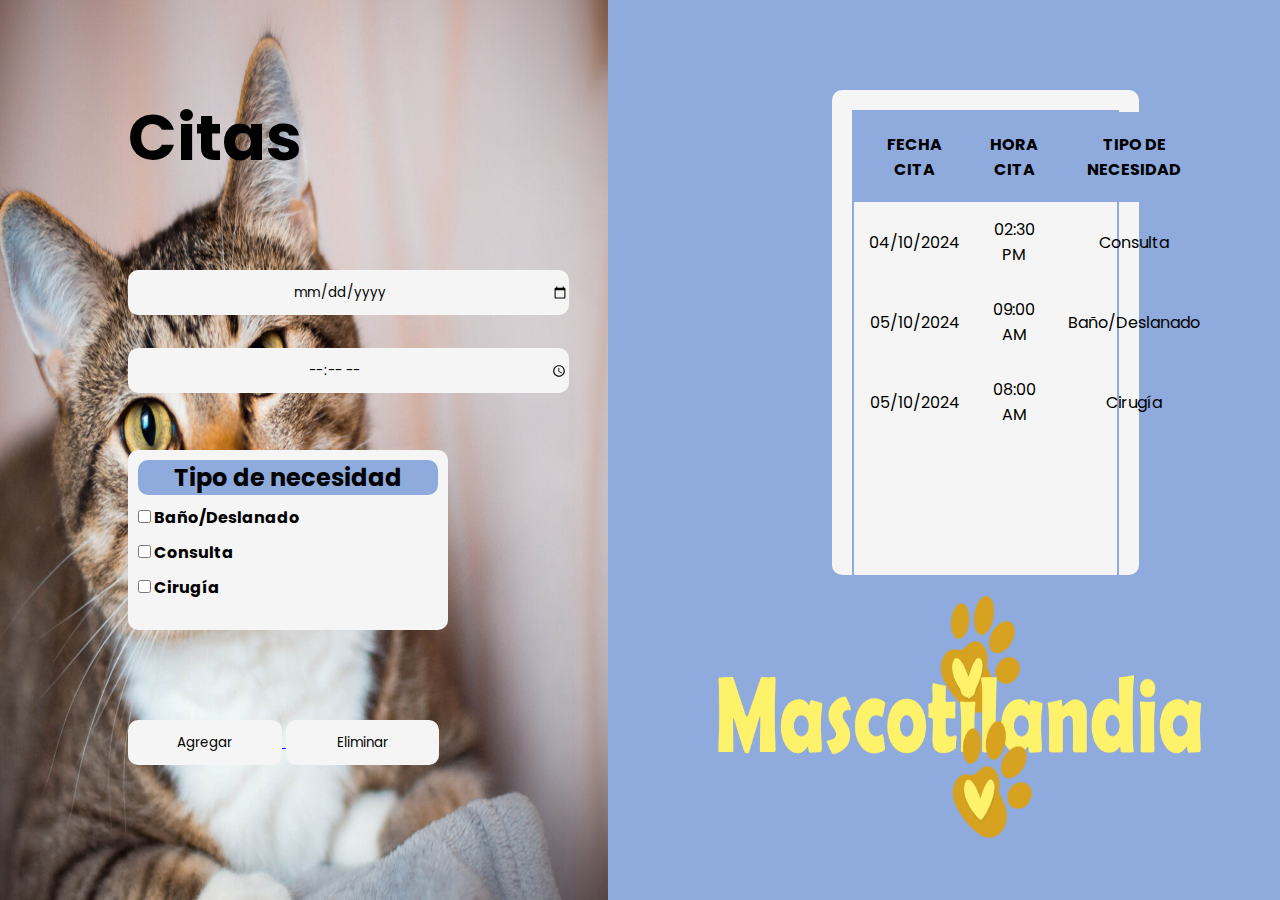
<file: citas.html>
<!DOCTYPE html>
<html lang="en">

<head>
    <meta charset="UTF-8">
    <meta name="viewport" content="width=device-width, initial-scale=1.0">
    <link rel="stylesheet" href="styleCitas.css">
    <title>Página de citas</title>
</head>

<body>
    <section>
        <div class="inicio">
            <div class="citas">
                <img src="imgs\gatoCitas.png" class="gatoCitas">

                <h1>Citas</h1>

                <div class="fecha-citas">
                    <input type="date" class="fecha">
                    <input type="time" class="hora">
                </div>

                <div class="necesidad">

                    <div class="title-necesidad">
                        <h2>Tipo de necesidad</h2>
                    </div>

                    <div class="lista">
                        <div class="bano">
                            <h4><input type="checkbox"> Baño/Deslanado </h4>
                        </div>
                        <div class="consulta">
                            <h4><input type="checkbox"> Consulta</h4>
                        </div>
                        <div class="cirugia">
                            <h4><input type="checkbox"> Cirugía</h4>
                        </div>
                    </div>
                </div>

                <div class="btn-citas">
                    <a href="index.html">
                        <button>Agregar</button>
                    </a>
                    <a href="index.html">
                        <button>Eliminar</button>
                    </a>
                </div>

            </div>

            <div class="calendario">

                <div class="container-citas">

                    <div class="tabla">

                        <table>
                            <thead>
                                <tr>
                                    <th>Fecha cita</th>
                                    <th>Hora cita</th>
                                    <th>Tipo de necesidad</th>
                                </tr>
                            </thead>
                            <tbody>
                                <tr>
                                    <td>04/10/2024</td>
                                    <td>02:30 PM</td>
                                    <td>Consulta</td>
                                </tr>
                                <tr>
                                    <td>05/10/2024</td>
                                    <td>09:00 AM</td>
                                    <td>Baño/Deslanado</td>
                                </tr>
                                <tr>
                                    <td>05/10/2024</td>
                                    <td>08:00 AM</td>
                                    <td>Cirugía</td>
                                </tr>
                                <tr>
                                    <td></td>
                                    <td></td>
                                    <td></td>
                                </tr>
                                <tr>
                                    <td></td>
                                    <td></td>
                                    <td></td>
                                </tr>
                                <tr>
                                    <td></td>
                                    <td></td>
                                    <td></td>
                                </tr>
                                <tr>
                                    <td></td>
                                    <td></td>
                                    <td></td>
                                </tr>
                                <tr>
                                    <td></td>
                                    <td></td>
                                    <td></td>
                                </tr>
                                <tr>
                                    <td></td>
                                    <td></td>
                                    <td></td>
                                </tr>
                            </tbody>
                        </table>
                    </div>
                </div>

                <img src="imgs\Logo.png" class="logo">

            </div>
        </div>
    </section>
</body>

</html>
</file>
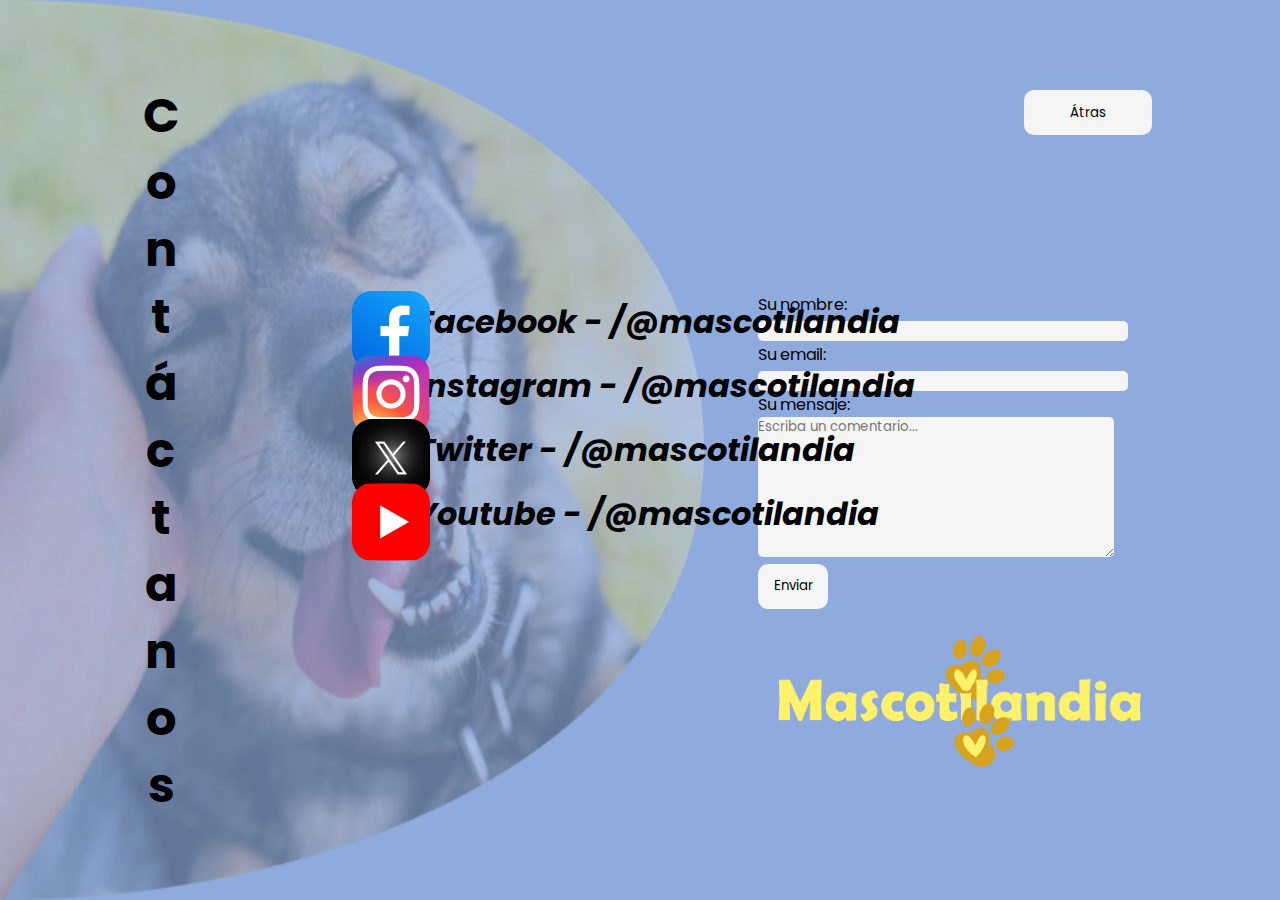
<file: contacto.html>
<!DOCTYPE html>
<html lang="en">

<head>
    <meta charset="UTF-8">
    <meta name="viewport" content="width=device-width, initial-scale=1.0">
    <link rel="stylesheet" href="styleContacto.css">
    <title>Página de Contacto</title>
</head>

<body>
    <section>
        <div class="inicio">
            <div class="contacto">

                <img src="imgs\perroCirculo.png" class="perroCirculo">

                <div class="btn-atras">
                    <a href="home.html">
                        <button>Átras</button>
                    </a>
                </div>

                <h1>Contáctanos</h1>

                <div class="facebook">
                    <img src="imgs\facebook.png" class="imgFace">
                    <h2><em>Facebook - /@mascotilandia</em></h2>
                </div>
                <div class="instagram">
                    <img src="imgs\instagram.png" class="imginsta">
                    <h2><em>Instagram - /@mascotilandia</em></h2>
                </div>
                <div class="x">
                    <img src="imgs\x.png" class="imgX">
                    <h2><em>Twitter - /@mascotilandia</em></h2>
                </div>
                <div class="youtube">
                    <img src="imgs\youtube.png" class="imgyoutube">
                    <h2><em>Youtube - /@mascotilandia</em></h2>
                </div>

                <div id="after_submit"></div>
                <form id="contact_form" action="#" method="POST" enctype="multipart/form-data">
                    <div class="row">
                        <label class="required" for="name">Su nombre:</label><br />
                        <input id="name" class="input" name="name" type="text" value="" size="30" /><br />
                        <span id="name_validation" class="error_message"></span>
                    </div>
                    <div class="row">
                        <label class="required" for="email">Su email:</label><br />
                        <input id="email" class="input" name="email" type="text" value="" size="30" /><br />
                        <span id="email_validation" class="error_message"></span>
                    </div>
                    <div class="row">
                        <label class="required" for="message">Su mensaje:</label><br />
                        <textarea id="message" class="input" name="message" rows="7" cols="30"
                            placeholder="Escriba un comentario..."></textarea><br />
                        <span id="message_validation" class="error_message"></span>
                    </div>

                    <input class="btn-enviar" id="submit_button" type="submit" value="Enviar" />

                </form>

                <img src="imgs\Logo.png" class="logo">

            </div>
        </div>
    </section>
</body>

</html>
</file>
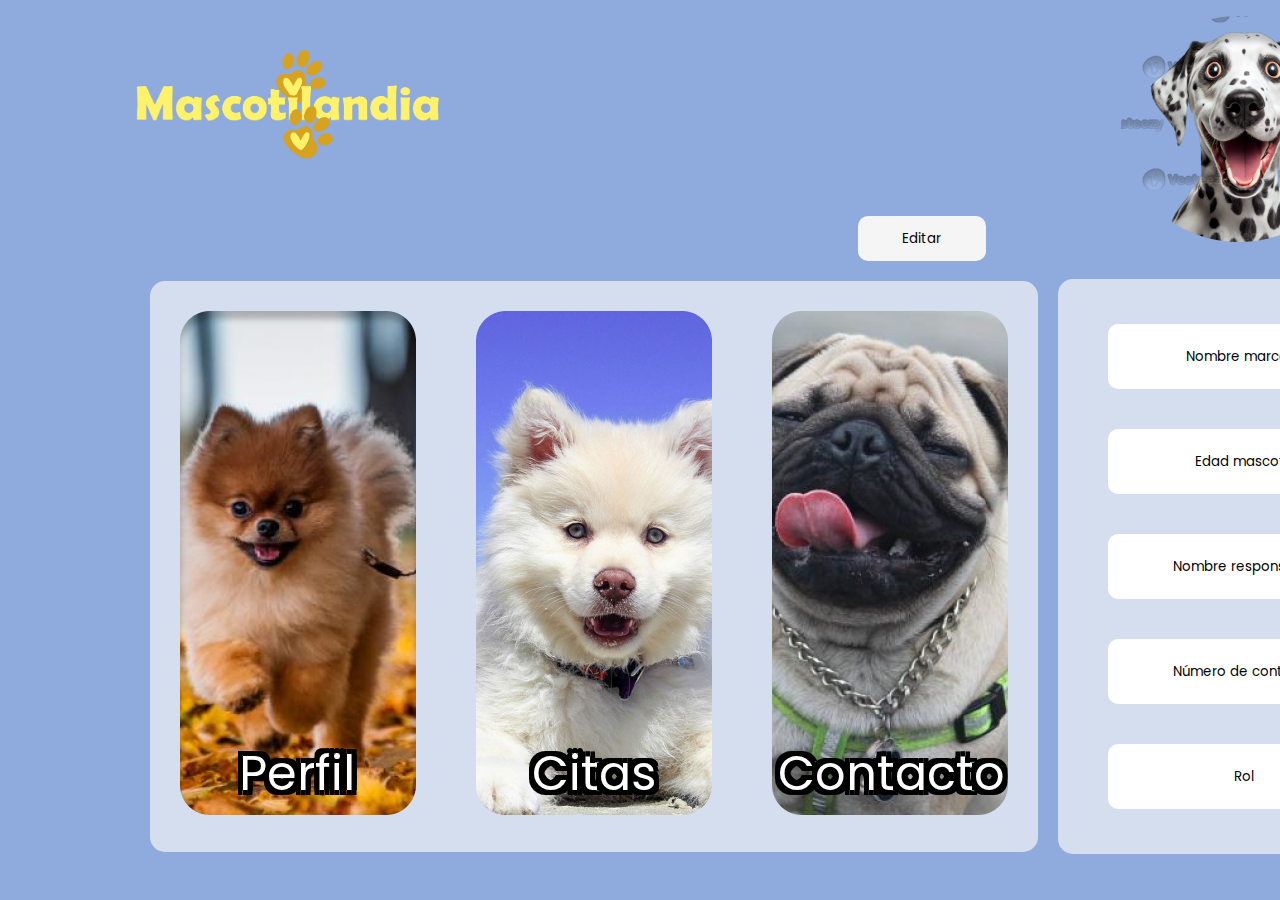
<file: home.html>
<!DOCTYPE html>
<html lang="en">

<head>
    <meta charset="UTF-8">
    <meta name="viewport" content="width=device-width, initial-scale=1.0">
    <link rel="stylesheet" href="styleHome.css">
    <title>Página principal</title>
</head>

<body>
    <section>
        <div class="inicio">
            <div class="home">
                <img src="imgs\Logo.png" class="logo">

                <img src="imgs\perroCarnet.png" class="perroCarnet">

                <div class="btn-login">
                    <a href="registro.html">
                        <button>Editar</button>
                    </a>
                </div>

                <div class="container">

                    <div class="opciones">

                        <a href="perfil.html">
                            <img src="imgs\perroPerfil.png" class="perroPerfil">
                            <div class="textPerfil">Perfil</div>
                        </a>
                        <a href="citas.html">
                            <img src="imgs\perroCitas.png" class="perroCitas">
                            <div class="textCitas">Citas</div>
                        </a>
                        <a href="contacto.html">
                            <img src="imgs\perroContacto.png" class="perroContacto">
                            <div class="textContacto">Contacto</div>
                        </a>

                    </div>

                    <div class="informacion">
                        <div class="in">
                            <div class="input-home">
                                <input type="name" placeholder="Nombre marcota">
                            </div>

                            <div class="input-home">
                                <input type="text" placeholder="Edad mascota">
                            </div>

                            <div class="input-home">
                                <input type="name" s placeholder="Nombre responsable">
                            </div>

                            <div class="input-home">
                                <input type="tel" placeholder="Número de contacto">
                            </div>

                            <div class="input-home">
                                <input type="name" placeholder="Rol">
                            </div>
                        </div>
                    </div>
                </div>
            </div>
        </div>
    </section>
</body>

</html>
</file>
<file: styleCitas.css>
@import url('https://fonts.googleapis.com/css2?family=Poppins:ital,wght@0,100;0,200;0,300;0,400;0,500;0,600;0,700;0,800;0,900;1,100;1,200;1,300;1,400;1,500;1,600;1,700;1,800;1,900&display=swap');

* {
    font-family: 'Poppins';
    margin: 0;
    padding: 0;
    box-sizing: border-box;
}

section {
    background-color: #8FAADC;
}

.inicio {
    display: flex;
    width: 100%;
    min-height: 100vh;
}

/* Se realiza css de la clase citas */

.citas {
    display: flex;
    justify-content: space-around;
    align-items: center;
    width: 100%;
    min-height: 100vh;
}

.citas .gatoCitas {
    position: absolute;
    justify-content: left;
    width: 60%;
    height: 100%;
    margin: 50% 60% 50% 45%;
}

.citas h1 {
    position: absolute;
    color: black;
    font-size: 4em;
    top: 10%;
    left: 10%;
}

.citas .fecha-citas {
    position: absolute;
    top: 30%;
    left: 10%;
}

.citas .fecha-citas .fecha {
    position: relative;
    border-radius: 10px;
    background: #F5F5F5;
    text-align: center;
    width: 200%;
    height: 45px;
    margin: 0% 0% 15% 0%;
    outline: none;
    cursor: pointer;
    border: none;
    transition: .4s;
}

.citas .fecha-citas .hora {
    position: relative;
    border-radius: 10px;
    background: #F5F5F5;
    text-align: center;
    width: 200%;
    height: 45px;
    outline: none;
    cursor: pointer;
    border: none;
    transition: .4s;
}

.inicio .citas .necesidad {
    position: absolute;
    border-radius: 10px;
    width: 25%;
    height: 180px;
    top: 50%;
    left: 10%;
    background-color: #F5F5F5;
}

.inicio .citas .necesidad .title-necesidad {
    position: relative;
    border-radius: 10px;
    margin: 10px 10px 10px 10px;
    background-color: #8FAADC;
}

.inicio .citas .necesidad .lista .bano,
.consulta,
.cirugia {
    position: relative;
    border-radius: 10px;
    margin: 10px 10px 10px 10px;
    justify-content: stretch;
    align-items: center;
    background-color: #F5F5F5;
}

.citas h2 {
    color: black;
    text-align: center;
    font-size: 1.5em;
}

.citas .btn-citas {
    position: absolute;
    width: 40%;
    top: 80%;
    left: 10%;
}

.citas button {
    position: relative;
    width: 30%;
    height: 45px;
    border-radius: 10px;
    background: #F5F5F5;
    outline: none;
    cursor: pointer;
    border: none;
    transition: .4s;
}

.citas button:hover {
    opacity: .10;
}

.citas button a {
    text-decoration: none;
    color: black;
}

.calendario {
    width: 100%;
    min-height: 100vh;
}

.inicio .calendario .container-citas {
    position: absolute;
    border-radius: 10px;
    width: 24%;
    height: 485px;
    top: 10%;
    left: 65%;
    background-color: #F5F5F5;
}

.inicio .calendario .container-citas .tabla {
    position: relative;
    border: solid 2px #8FAADC;
    margin: 20px 20px 20px 20px;
}

.calendario table {
    color: black;
    text-align: center;
    font-size: 1em;
    table-layout: fixed;
    border-collapse: collapse;
}

.calendario thead {
    background: #8FAADC;
}

.calendario th {
    padding: 20px 15px;
    font-weight: 700;
    text-transform: uppercase;
    border-bottom: #8FAADC;
}

.calendario td {
    padding: 15px;
    border-bottom: #8FAADC;
}

.calendario tbody tr {
    cursor: pointer;
}

.calendario tbody tr:hover {
    background: #D5DEEF;
}

.calendario .logo {
    position: absolute;
    width: 40%;
    height: 30%;
    top: 65%;
    left: 55%;
}
</file>
<file: styleContacto.css>
@import url('https://fonts.googleapis.com/css2?family=Poppins:ital,wght@0,100;0,200;0,300;0,400;0,500;0,600;0,700;0,800;0,900;1,100;1,200;1,300;1,400;1,500;1,600;1,700;1,800;1,900&display=swap');

* {
    font-family: 'Poppins';
    margin: 0;
    padding: 0;
}

section {
    background-color: #8FAADC;
}

.inicio {
    display: flex;
    justify-content: center;
    align-items: center;
    width: 100%;
    min-height: 100vh;
}

/* Se realiza css de la clase contacto */

.contacto {
    display: flex;
    justify-content: space-around;
    align-items: center;
    width: 100%;
    min-height: 100vh;
}

.contacto .perroCirculo {
    position: absolute;
    justify-content: center;
    width: 55%;
    height: 100%;
    margin: 50% 90% 50% 45%;
    opacity: 0.3;
}

.contacto h1 {
    position: absolute;
    color: black;
    text-align: left;
    font-size: 3em;
    margin: 50% 120% 50% 45%;
    writing-mode: vertical-lr;
    text-orientation: upright;
}

.contacto h2 {
    color: black;
    text-align: left;
    font-size: 2em;
}

.contacto .facebook {
    position: absolute;
    width: 50%;
    margin: -20% 0% 0% 15%;
}

.contacto .instagram {
    position: absolute;
    width: 50%;
    margin: -10% 0% 0% 15%;
}

.contacto .x {
    position: absolute;
    width: 50%;
    margin: 0% 0% 0% 15%;
}

.contacto .youtube {
    position: absolute;
    width: 50%;
    margin: 10% 0% 0% 15%;
}

.contacto .imgFace,
.imginsta,
.imgX,
.imgyoutube {
    position: absolute;
    top: -15%;
    left: -10%;
}

.contacto .logo {
    position: absolute;
    width: 30%;
    top: 70%;
    left: 60%;
}


.contacto input,
textarea {
    border-radius: 5px;
    background: #F5F5F5;
    cursor: pointer;
    border: none;
}

.contacto .btn-enviar {
    border-radius: 10px;
    background: #F5F5F5;
    width: 70px;
    height: 45px;
    outline: none;
    cursor: pointer;
    border: none;
    transition: .4s;
}

.contacto button {
    position: absolute;
    width: 10%;
    height: 45px;
    top: 10%;
    left: 80%;
    border-radius: 10px;
    background: #F5F5F5;
    outline: none;
    cursor: pointer;
    border: none;
    transition: .4s;
}
</file>
<file: styleHome.css>
@import url('https://fonts.googleapis.com/css2?family=Poppins:ital,wght@0,100;0,200;0,300;0,400;0,500;0,600;0,700;0,800;0,900;1,100;1,200;1,300;1,400;1,500;1,600;1,700;1,800;1,900&display=swap');

* {
    font-family: 'Poppins';
    margin: 0;
    padding: 0;
}

section {
    background-color: #8FAADC;
}

.inicio {
    display: flex;
    justify-content: space-between;
    align-items: center;
    width: 100%;
    min-height: 100vh;
}

/* Se realiza css de la clase home */

.home .logo {
    width: 25%;
    position: absolute;
    top: 5%;
    left: 10%;
    background-position: center;
}

.home .perroCarnet {
    position: relative;
    top: 10%;
    left: 87%;
    background-position: center;
}

.home button {
    position: absolute;
    width: 10%;
    height: 45px;
    top: 24%;
    left: 67%;
    border-radius: 10px;
    background: #F5F5F5;
    outline: none;
    cursor: pointer;
    border: none;
    transition: .4s;
}

.home button:hover {
    opacity: .9;
}

.inicio .home .container {
    position: relative;
    width: 100%;
    margin: 20px 140px;
    display: flex;
    justify-content: space-between;
    align-items: center;
}

.inicio .home .container .opciones {
    position: relative;
    margin: 10px 10px 10px 10px;
    border-radius: 15px;
    display: flex;
    justify-content: space-evenly;
    align-items: center;
    backdrop-filter: blur(15px);
    background-color: #D5DEEF;
}

.inicio .home .container .opciones .perroPerfil,
.perroCitas,
.perroContacto {
    margin: 30px 30px 30px 30px;
}

.inicio .home .container .opciones .textPerfil {
    position: absolute;
    top: 80%;
    left: 10%;
    font-size: 3em;
    color: white;
    --more: 5px;
    --minus: calc(var(--more) * -1);
    --border-color: black;
    filter:
        drop-shadow(var(--more) 0 0 var(--border-color)) drop-shadow(var(--minus) 0 0 var(--border-color)) drop-shadow(0 var(--more) 0 var(--border-color)) drop-shadow(0 var(--minus) 0 var(--border-color));
}

.inicio .home .container .opciones .textCitas {
    position: absolute;
    top: 80%;
    left: 43%;
    font-size: 3em;
    color: white;
    --more: 5px;
    --minus: calc(var(--more) * -1);
    --border-color: black;
    filter:
        drop-shadow(var(--more) 0 0 var(--border-color)) drop-shadow(var(--minus) 0 0 var(--border-color)) drop-shadow(0 var(--more) 0 var(--border-color)) drop-shadow(0 var(--minus) 0 var(--border-color));
}

.inicio .home .container .opciones .textContacto {
    position: absolute;
    top: 80%;
    left: 70.7%;
    font-size: 3em;
    color: white;
    --more: 5px;
    --minus: calc(var(--more) * -1);
    --border-color: black;
    filter:
        drop-shadow(var(--more) 0 0 var(--border-color)) drop-shadow(var(--minus) 0 0 var(--border-color)) drop-shadow(0 var(--more) 0 var(--border-color)) drop-shadow(0 var(--minus) 0 var(--border-color));
}

.inicio .home .container .informacion {
    width: 30%;
    margin: 10px 10px 10px 10px;
    position: relative;
    border-radius: 15px;
    display: inline-block;
    justify-content: space-evenly;
    align-items: center;
    backdrop-filter: blur(15px);
    background-color: #D5DEEF;
}

.inicio .home .container .informacion .in {
    margin: 20px 10px 30px 30px;
    justify-content: space-evenly;
}

.home .input-home input {
    width: 85%;
    height: 65px;
    margin: 25px 20px 15px 20px;
    border-radius: 10px;
    border: none;
    outline: none;
    text-align: center;
}

.home .input-home ::placeholder {
    color: black;
}
</file>
